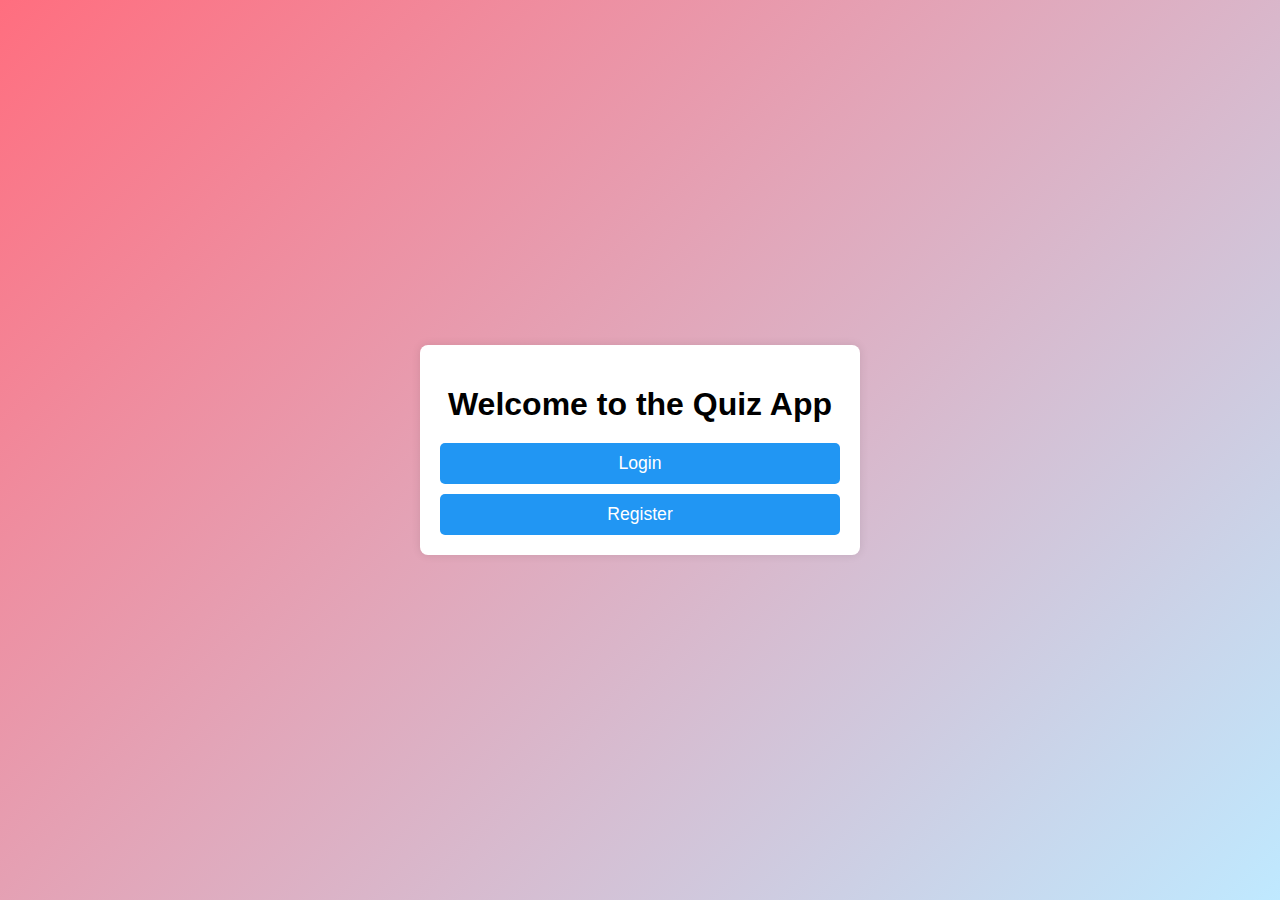
<file: index.html>
<!DOCTYPE html>
<html lang="en">
<head>
    <meta charset="UTF-8">
    <meta name="viewport" content="width=device-width, initial-scale=1.0">
    <title>Quiz App - Home</title>
    <link rel="stylesheet" href="styles.css">
</head>
<body>
    <div class="form-container">
        <h1>Welcome to the Quiz App</h1>
        <a href="login.html" class="btn">Login</a>
        <a href="register.html" class="btn">Register</a>
    </div>
</body>
</html>
</file>
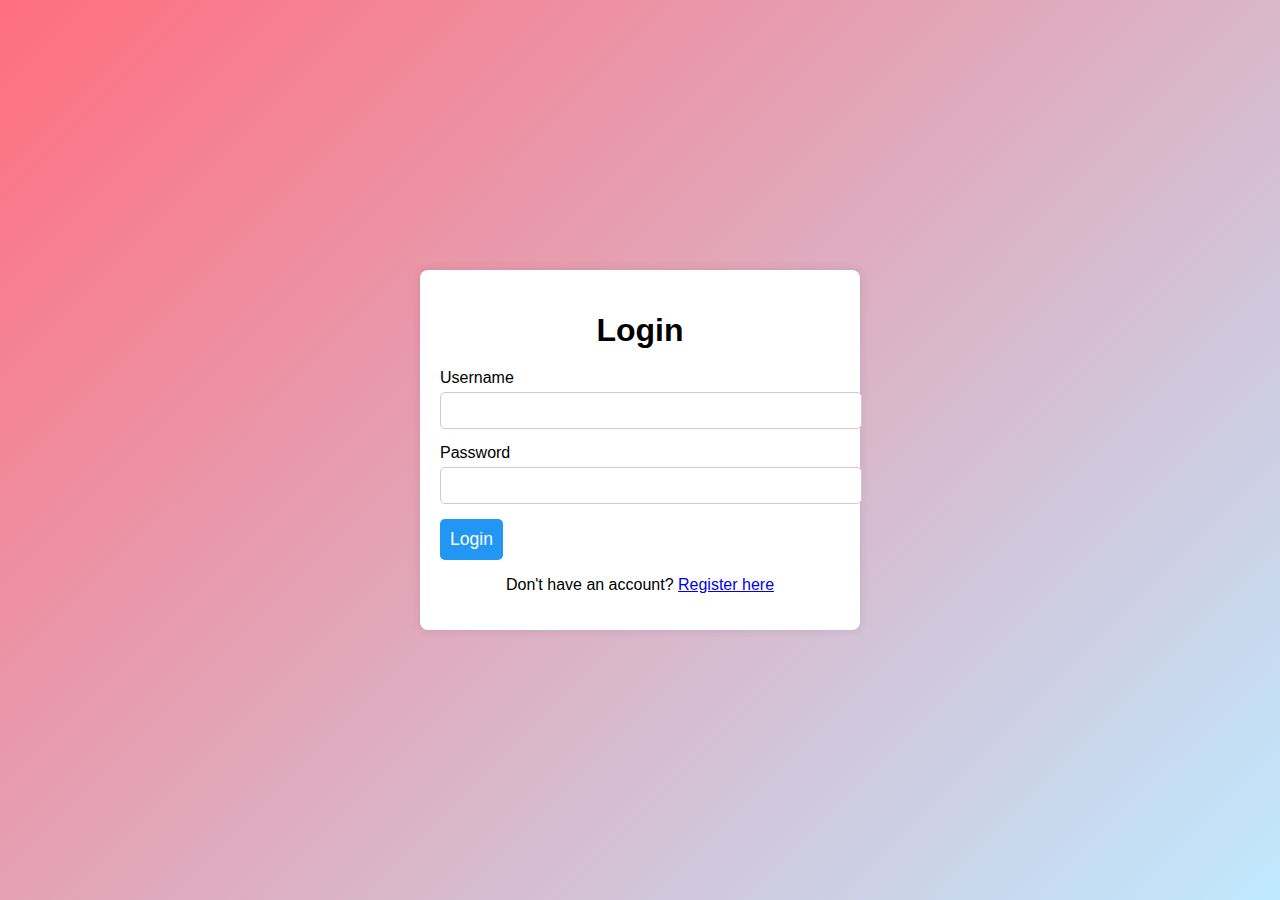
<file: login.html>
<!DOCTYPE html>
<html lang="en">
<head>
    <meta charset="UTF-8">
    <meta name="viewport" content="width=device-width, initial-scale=1.0">
    <title>Quiz App - Login</title>
    <link rel="stylesheet" href="styles.css">
</head>
<body>
    <div class="form-container">
        <h1>Login</h1>
        <form id="login-form">
            <div class="form-control">
                <label for="username">Username</label>
                <input type="text" id="username" required>
            </div>
            <div class="form-control">
                <label for="password">Password</label>
                <input type="password" id="password" required>
            </div>
            <button type="submit" class="btn">Login</button>
        </form>
        <p>Don't have an account? <a href="register.html">Register here</a></p>
    </div>
    <script src="script.js"></script>
</body>
</html>
</file>
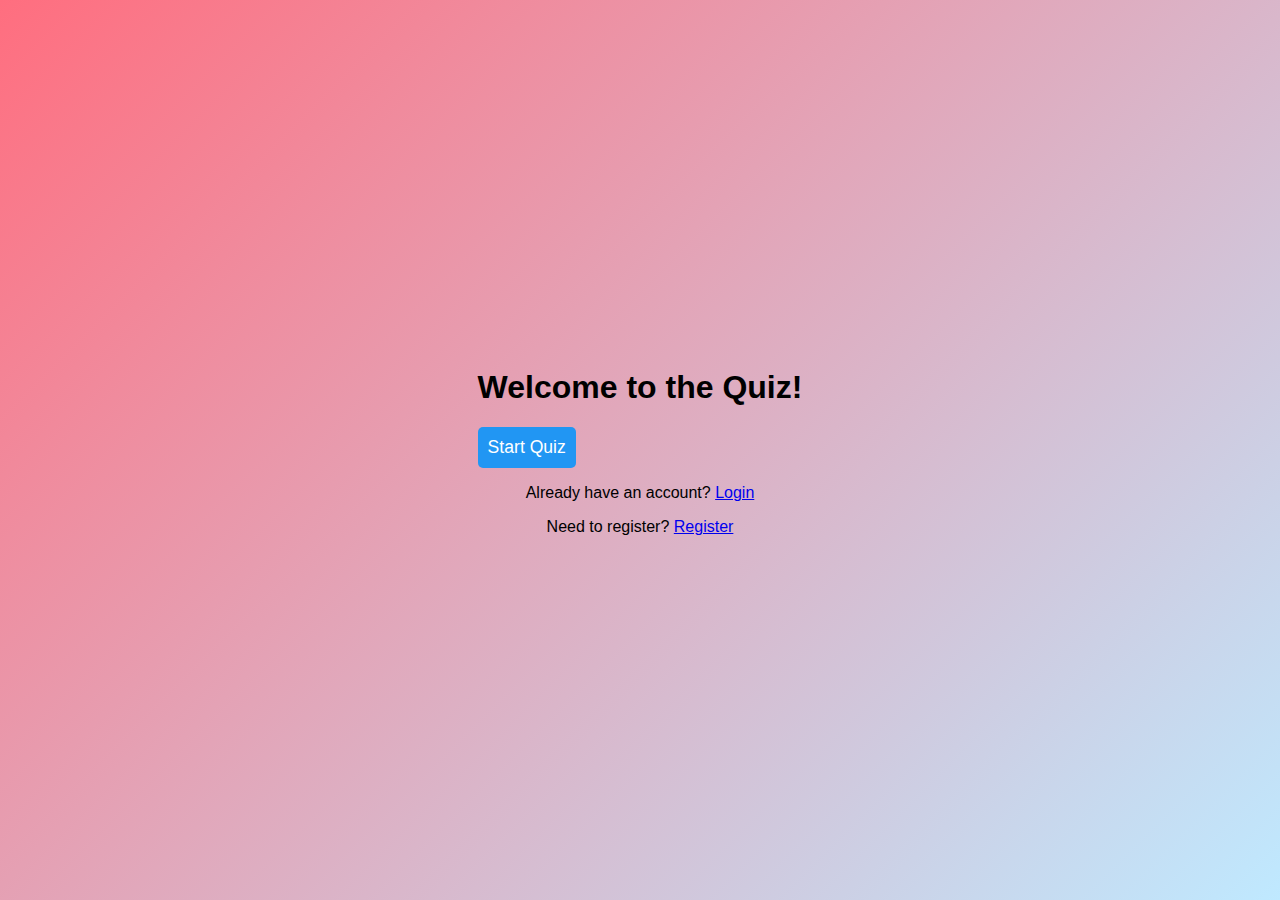
<file: Quiz.html>
<!DOCTYPE html>
<html lang="en">
<head>
    <meta charset="UTF-8">
    <meta name="viewport" content="width=device-width, initial-scale=1.0">
    <title>Quiz App</title>
    <link rel="stylesheet" href="styles.css">
</head>
<body>
    <div id="home-container">
        <h1>Welcome to the Quiz!</h1>
        <button id="start-btn" class="start-btn btn">Start Quiz</button>
        <div>
            <p>Already have an account? <a href="login.html">Login</a></p>
            <p>Need to register? <a href="register.html">Register</a></p>
        </div>
    </div>

    <div id="quiz-container" style="display:none;">
        <div id="question-container">
            <div id="question">Question</div>
            <div id="answer-buttons" class="btn-container"></div>
        </div>
        <button id="next-btn" class="next-btn btn">Next</button>
    </div>

    <script src="quiz.js"></script>
</body>
</html>
</file>
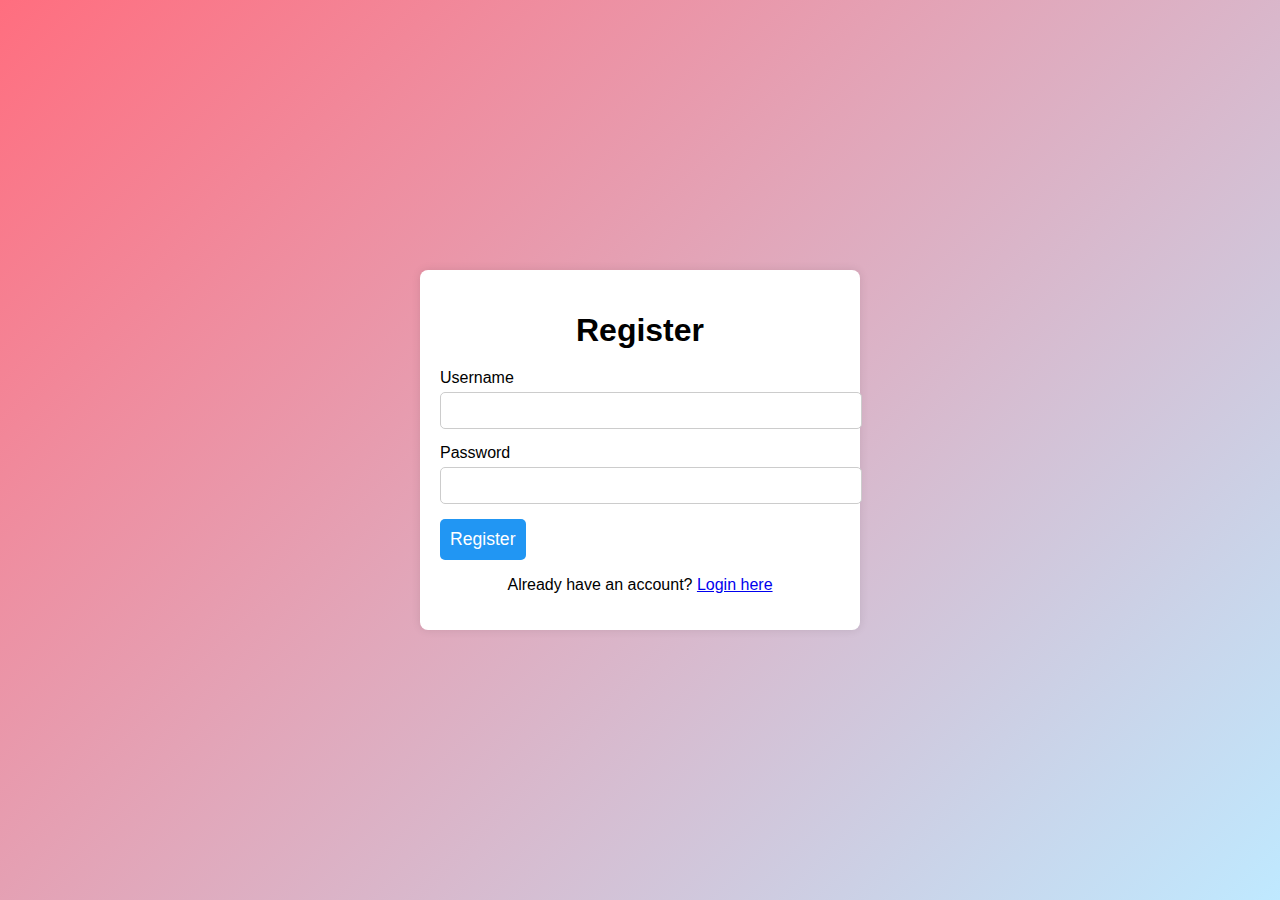
<file: register.html>
<!DOCTYPE html>
<html lang="en">
<head>
    <meta charset="UTF-8">
    <meta name="viewport" content="width=device-width, initial-scale=1.0">
    <title>Quiz App - Register</title>
    <link rel="stylesheet" href="styles.css">
</head>
<body>
    <div class="form-container">
        <h1>Register</h1>
        <form id="register-form">
            <div class="form-control">
                <label for="username">Username</label>
                <input type="text" id="username" required>
            </div>
            <div class="form-control">
                <label for="password">Password</label>
                <input type="password" id="password" required>
            </div>
            <button type="submit" class="btn">Register</button>
        </form>
        <p>Already have an account? <a href="login.html">Login here</a></p>
    </div>
    <script src="script.js"></script>
</body>
</html>
</file>
<file: styles.css>
body {
   font-family: Arial, sans-serif;
   background: linear-gradient(135deg, #ff6e7f, #bfe9ff);
   display: flex;
   justify-content: center;
   align-items: center;body {
    font-family: Arial, sans-serif;
    background: linear-gradient(135deg, #ff6e7f, #bfe9ff);
    display: flex;
    justify-content: center;
    align-items: center;
    height: 100vh;
    margin: 0;
}

.form-container {
    background: white;
    border-radius: 8px;
    box-shadow: 0 0 10px rgba(0, 0, 0, 0.1);
    width: 80%;
    max-width: 400px;
    padding: 20px;
    text-align: center;
}

.form-container h1 {
    margin-bottom: 20px;
}

.form-control {
    margin-bottom: 15px;
    text-align: left;
}

.form-control label {
    display: block;
    margin-bottom: 5px;
}

.form-control input {
    width: 100%;
    padding: 10px;
    border: 1px solid #ccc;
    border-radius: 5px;
}

.btn {
    font-size: 1.1em;
    padding: 10px;
    margin-top: 10px;
    background-color: #2196f3;
    color: white;
    border: none;
    border-radius: 5px;
    cursor: pointer;
    transition: background-color 0.3s ease;
    display: block;
    text-decoration: none;
}

.btn:hover {
    background-color: #1976d2;
}

a.btn {
    text-align: center;
}

   height: 100vh;
   margin: 0;
}

.form-container {
   background: white;
   border-radius: 8px;
   box-shadow: 0 0 10px rgba(0, 0, 0, 0.1);
   width: 80%;
   max-width: 400px;
   padding: 20px;
   text-align: center;
}

.form-container h1 {
   margin-bottom: 20px;
}

.form-control {
   margin-bottom: 15px;
   text-align: left;
}

.form-control label {
   display: block;
   margin-bottom: 5px;
}

.form-control input {
   width: 100%;
   padding: 10px;
   border: 1px solid #ccc;
   border-radius: 5px;
}

.btn {
   font-size: 1.1em;
   padding: 10px;
   margin-top: 10px;
   background-color: #2196f3;
   color: white;
   border: none;
   border-radius: 5px;
   cursor: pointer;
   transition: background-color 0.3s ease;
}

.btn:hover {
   background-color: #1976d2;
}

#home-container, #quiz-container {
   text-align: center;
}

#question-container {
   margin-bottom: 20px;
}

#question {
   font-size: 1.5em;
   margin-bottom: 20px;
}

#answer-buttons {
   display: flex;
   flex-direction: column;
}

.btn-container .btn, .start-btn, .next-btn {
   font-size: 1.1em;
   padding: 10px;
   margin: 5px 0;
   background-color: #0f050599;
   border: 2px solid #ccc;
   border-radius: 5px;
   cursor: pointer;
   transition: background-color 0.3s ease;
}

.btn-container .btn:hover, .start-btn:hover, .next-btn:hover {
   background-color: #e1e1e1;
}

.start-btn {
   font-size: 1.2em;
   padding: 10px 20px;
   background-color: #4caf50;
   color: white;
}

.next-btn {
   font-size: 1.1em;
   padding: 10px 20px;
   margin-top: 20px;
   background-color: #2196f3;
   color: white;
   border: none;
   border-radius: 5px;
   cursor: pointer;
   transition: background-color 0.3s ease;
}

.next-btn:hover {
   background-color: #1976d2;
}

.btn-container .btn.correct {
   background-color: #4caf50;
   color: white;
}

.btn-container .btn.incorrect {
   background-color: #f44336;
   color: white;
}
</file>
